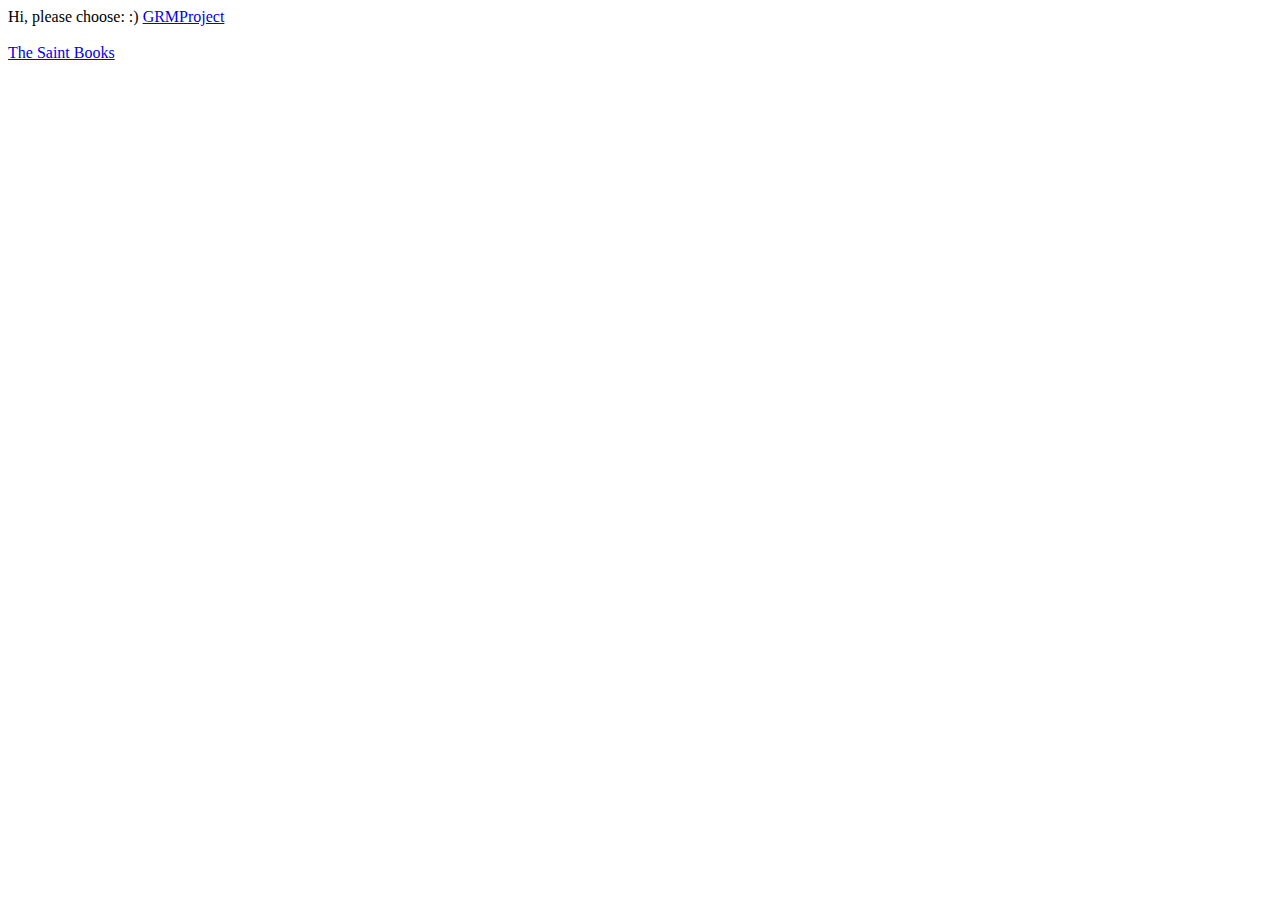
<file: index.html>
<!DOCTYPE html>
<html>
  <head>
  </head>
  <body>
    Hi, please choose: :)
    <a href='./ringsandthingsproject.html'> GRMProject </a><br></br>
    <a href='./the_saintbooks.html'>The Saint Books</a>
  </body>
</html>
</file>
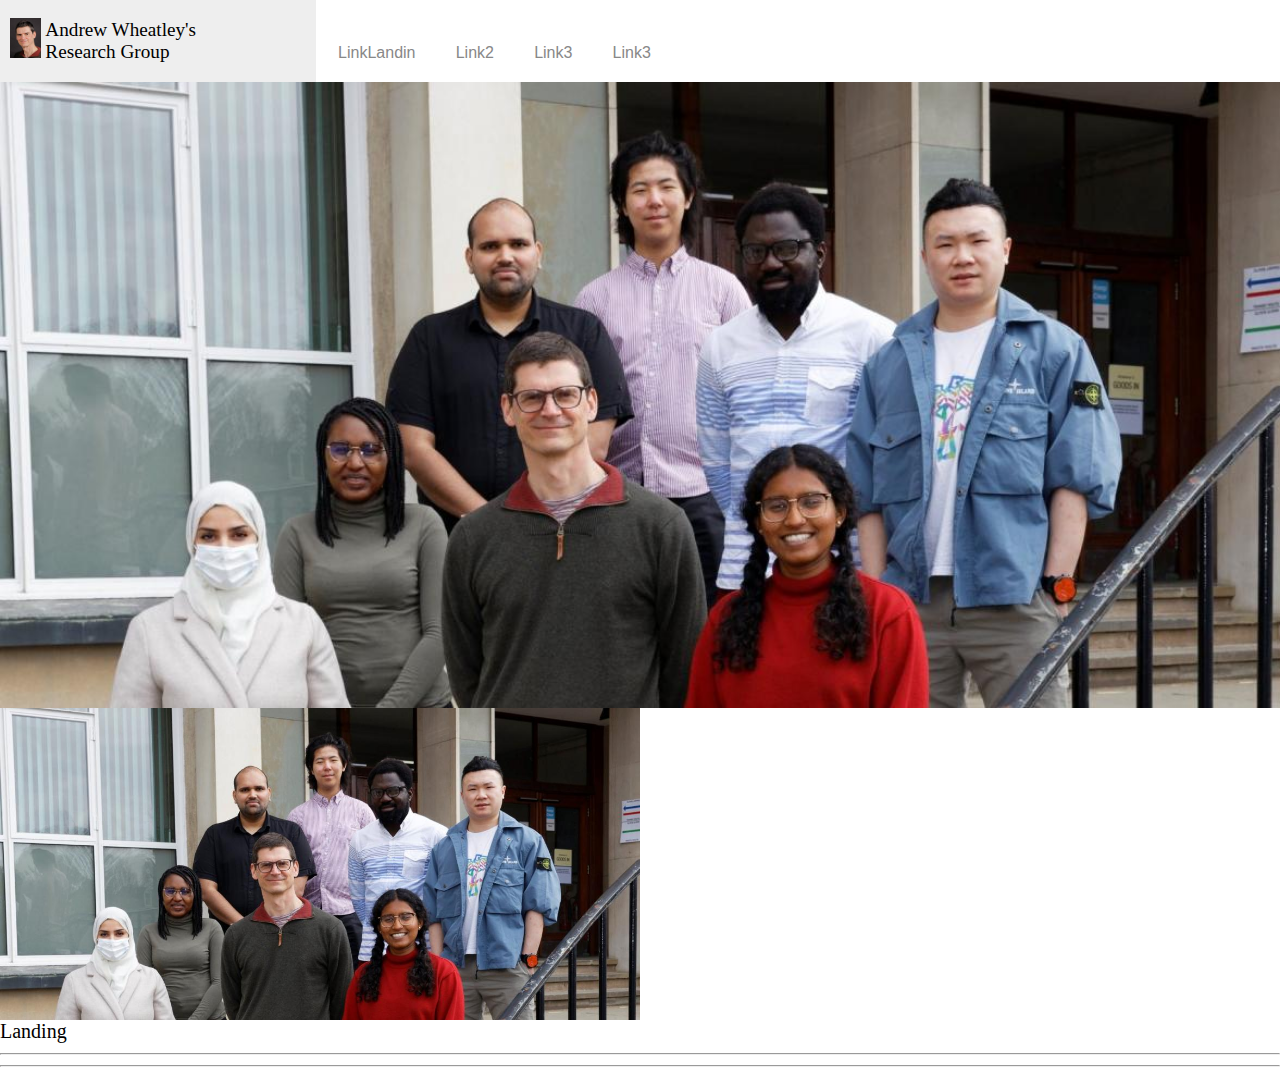
<file: site-andrew-wheatley/index.html>
<html>
<head>
<title>|Title|</title>
<link href='./style.css' rel='stylesheet' type='text/css'>
</head>
<body>

<nav>
 <div class='logo' style='padding-left: 10px; background-color: #eee;'>
  <div style='display: inline-block; width: 10%'><img src='img2.jpg'/></div>
  <p style='display: inline-block'> Andrew Wheatley's <br/> Research Group </p>
  </div>
 <button onclick="goto('current')">LinkLandin</button>
 <button onclick="goto('current1')">Link2</button>
 <button onclick="goto('current2')">Link3</button>
 <button onclick="goto('current3')">Link3</button>

 </nav>


<main class='main page' id='page-current'>
 <div class='big-screen'>
  <div class='image'>
   <img src='img1.jpg'/>
   </div>
  </div>

 <div class='section'>
   <div class='section-image'>
    <div class='image'>
	<img src='img1.jpg'/>
     </div>
    </div>

   <div class='section-writing'>
	Landing
    </div>

  </div>

 </main>


<main class='main page' id='page-current1'>

 <div class='section'>

  <div class='section-writing'>
	Page 1
   </div>

  </div>

 </main>


<main class='main page' id='page-current2'>

 <div class='section'>
   <div class='section-writing'>
	Page 2
    </div>
  </div>

 </main>

<main class='page'  id='page-current3'>
 <p>
	Page 3
  </p>

 </main>

<footer>

 <hr/>
 <hr/>

 </footer>


<script type='text/javascript'>

const constants = {
  defaultpage: 'current'
}

function goto(link) {
   history.pushState("","",`#${encodeURIComponent(link)}`)
   PageUp()
}
function PageUp(){
   let h = location.hash;
   if (h===''){
	h = `#${constants.defaultpage}`;
   }
   if (h){
	console.log(JSON.stringify(h))
	let ps = document.querySelectorAll(`.page`);
	for (let p of ps){
		let pid = `page-${h.substring(1)}`;
		if (p.id === pid){
			p.style.display = 'block'
		} else {
			p.style.display = 'none'
		}
	}
   }
}
window.onload = ()=>{
	console.log('loaded')
	PageUp()
}
window.onhashchange = function() {
	/* https://stackoverflow.com/questions/25806608/how-to-detect-browser-back-button-event-cross-browser */
 	PageUp();	
}
</script>

<!-- End of page -->

</body>
</html>
</file>
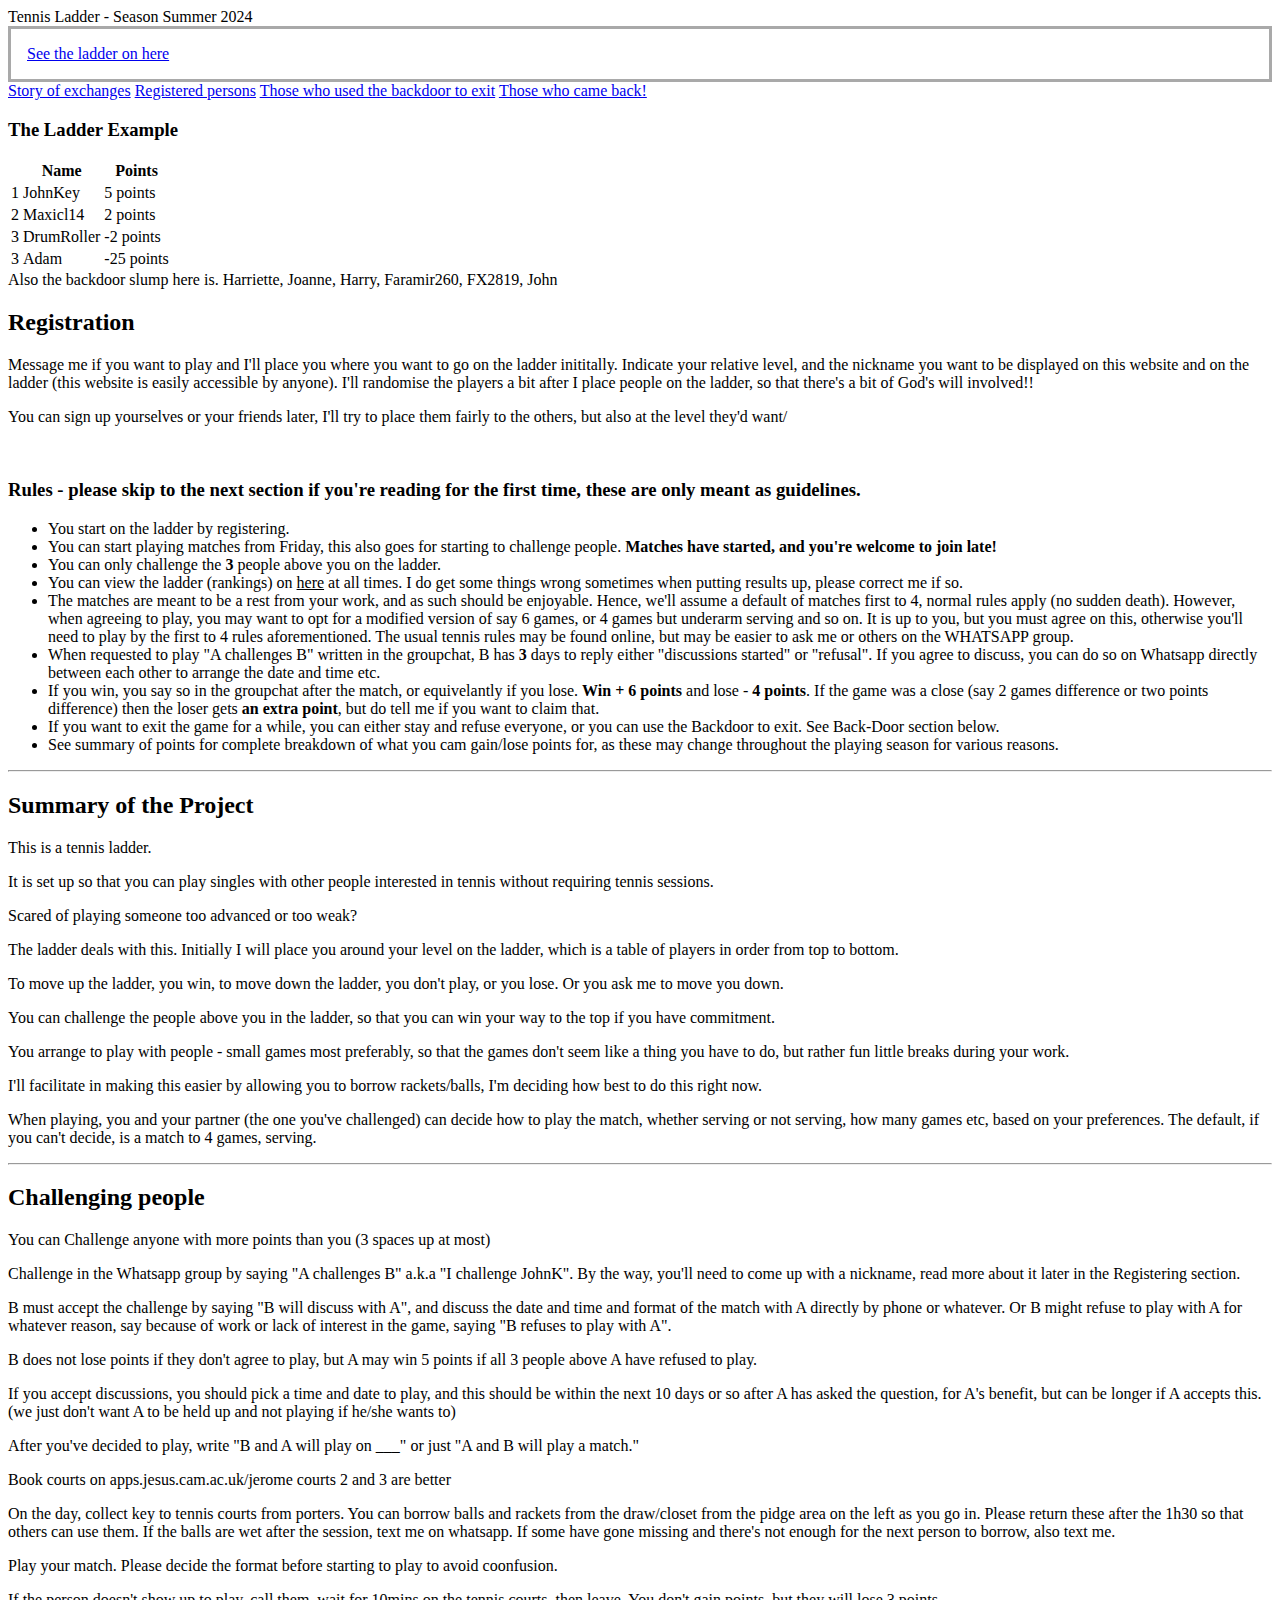
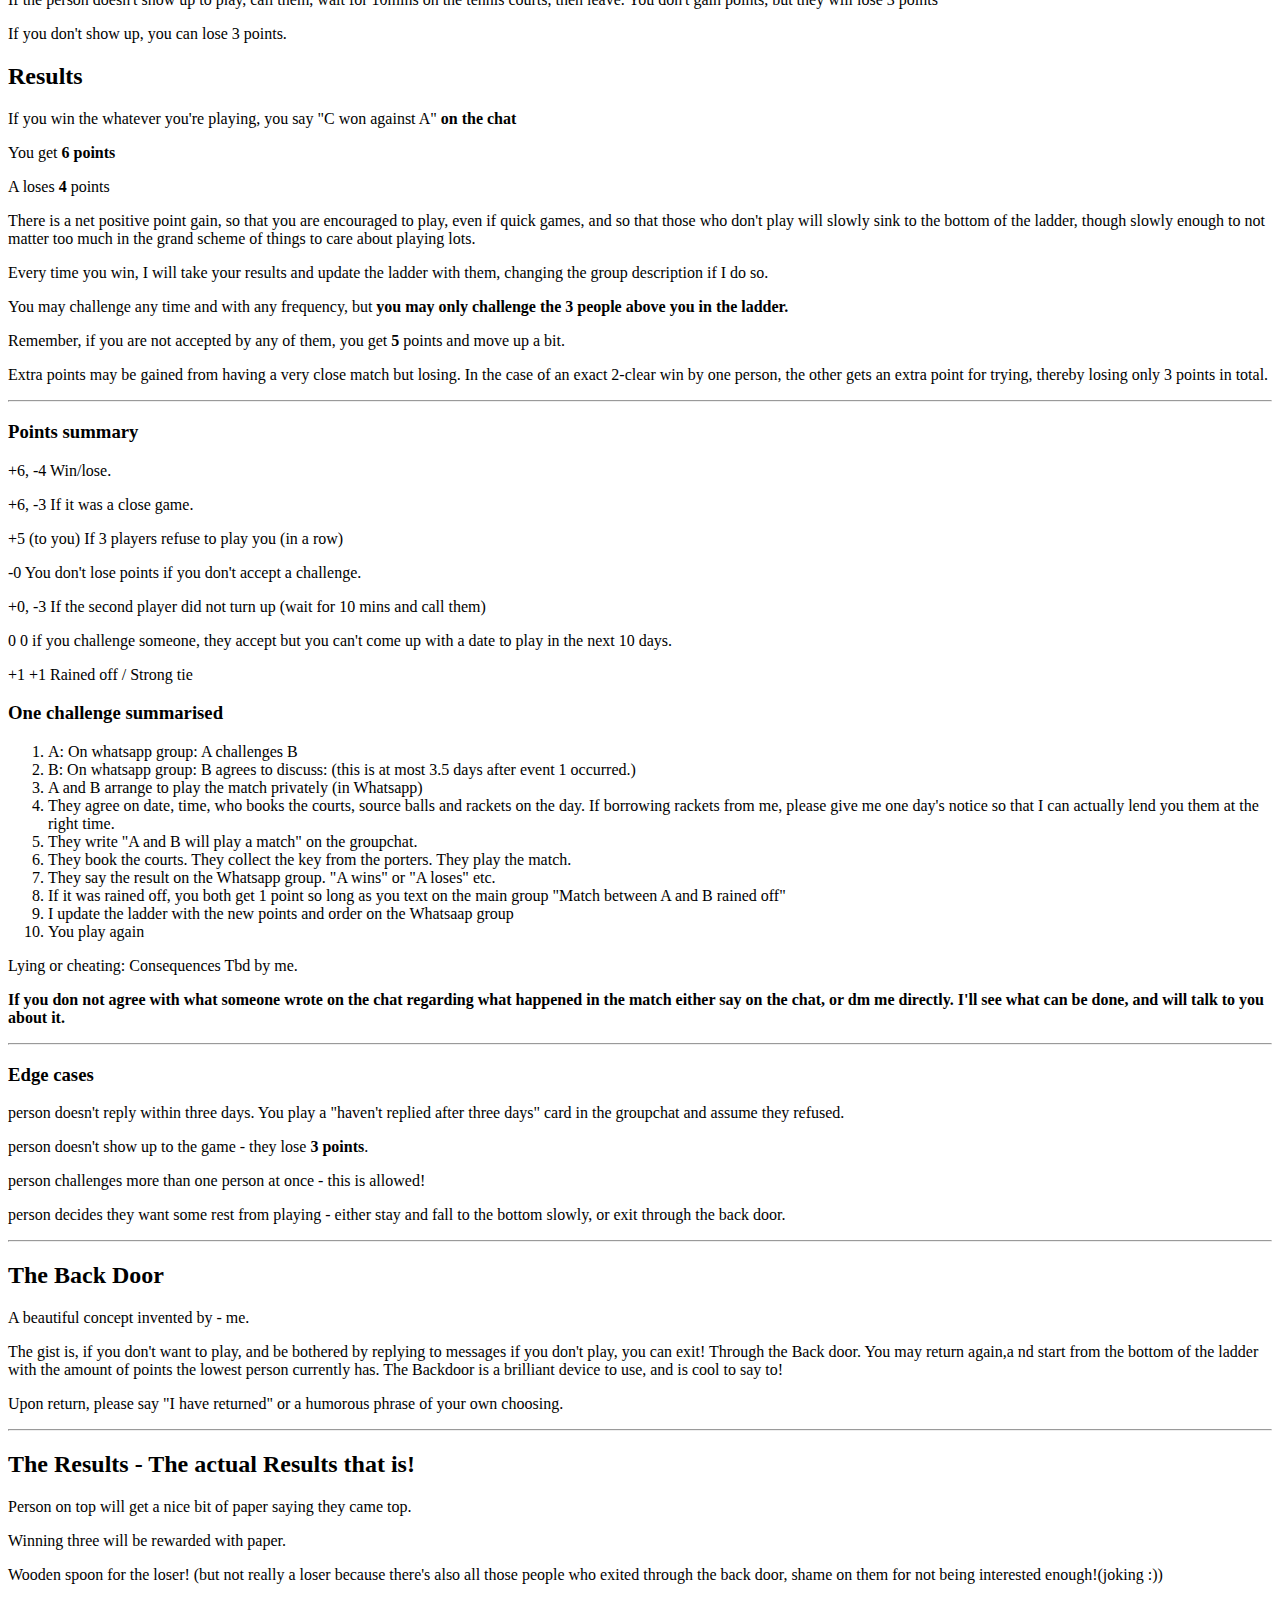
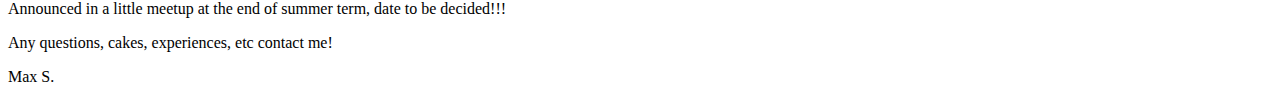
<file: tennis/index.html>
<html>
  <head>
    Tennis Ladder - Season Summer 2024
  </head>
  <body>
    <a href='./rankings' style='display:block; padding: 1em; border: 3px solid darkgrey;'>See the ladder on here</a>
    <a href='./history_of_exchanges.html'>Story of exchanges</a>
    <a href='./rankings'>Registered persons</a>
    <a href='./Registeredpersons'>Those who used the backdoor to exit</a>
    <a href='./WelcomeBack'>Those who came back!</a> 


    <div>
      <heading>
        <h3>
        The Ladder Example
        </h3>
      </heading>
      <table>
        <tr>
          <th>
          </th>
          <th>
            Name
          </th>
          <th>
            Points
          </th>
        </tr>
        <tr>
          <td>1</td>
          <td>
            JohnKey
          </td>
          <td>5 points</td>
        </tr>
        
        <tr>
          <td>2</td>
          <td>
            Maxicl14
          </td>
          <td>2 points</td>
        </tr>

        
        <tr>
          <td>3</td>
          <td>
            DrumRoller
          </td>
          <td>-2 points</td>
        </tr>

        <tr>
          <td>3</td>
          <td>
            Adam
          </td>
          <td>-25 points</td>
        </tr>
        
      </table>
      Also the backdoor slump here is.
      Harriette, Joanne, Harry, Faramir260, FX2819, John
    </div>

    <div>
      <heading>
        <h2>Registration</h2>
        <p>Message me if you want to play and I'll place you where you want to go on the ladder inititally. Indicate your relative level, and the nickname you want to be displayed on this website and on the ladder (this website is easily accessible by anyone). I'll randomise the players a bit after I place people on the ladder, so that there's a bit of God's will involved!!</p>
        <p>You can sign up yourselves or your friends later, I'll try to place them fairly to the others, but also at the level they'd want/</p>
        <br/>
        <h3>Rules - please skip to the next section if you're reading for the first time, these are only meant as guidelines. </h3>
        <ul>
          <li>
            You start on the ladder by registering.
          </li>
          <li>
            You can start playing matches from Friday, this also goes for starting to challenge people. <b>Matches have started, and you're welcome to join late!</b>
          </li>
          <li>
            You can only challenge the <b>3</b> people above you on the ladder.
          </li>
          <li>
            You can view the ladder (rankings) on <a style='color: #000' href='./rankings'>here</a> at all times. I do get some things wrong sometimes when putting results up, please correct me if so.
          </li>
          <li>
            The matches are meant to be a rest from your work, and as such should be enjoyable. Hence, we'll assume a default of matches first to 4, normal rules apply (no sudden death). However, when agreeing to play, you may want to opt for a modified version of say 6 games, or 4 games but underarm serving and so on. It is up to you, but you must agree on this, otherwise you'll need to play by the first to 4 rules aforementioned. The usual tennis rules may be found online, but may be easier to ask me or others on the WHATSAPP group.
          </li>
          <li>
            When requested to play "A challenges B" written in the groupchat, B has <b>3</b> days to reply either "discussions started" or "refusal". If you agree to discuss, you can do so on Whatsapp directly between each other to arrange the date and time etc.
          </li>
          <li>
            If you win, you say so in the groupchat after the match, or equivelantly if you lose. <b>Win + 6 points</b> and lose - <b>4 points</b>. If the game was a close (say 2 games difference or two points difference) then the loser gets <b>an extra point</b>, but do tell me if you want to claim that.
          </li>
          <li>
            If you want to exit the game for a while, you can either stay and refuse everyone, or you can use the Backdoor to exit. See Back-Door section below.
          </li>
          <li>See summary of points for complete breakdown of what you cam gain/lose points for, as these may change throughout the playing season for various reasons.</li>
        </ul>
        
        <hr/>
      </heading>
      <div>
        <div> 
          <h2>Summary of the Project</h2>
          <p>This is a tennis ladder.</p>
          <p>It is set up so that you can play singles with other people interested in tennis without requiring tennis sessions. </p>
          <p>Scared of playing someone too advanced or too weak?</p>
          <p>The ladder deals with this. Initially I will place you around your level on the ladder, which is a table of players in order from top to bottom. 
          <p>To move up the ladder, you win, to move down the ladder, you don't play, or you lose. Or you ask me to move you down. </p>
          <p>You can challenge the people above you in the ladder, so that you can win your way to the top if you have commitment.</p>
          <p>You arrange to play with people - small games most preferably, so that the games don't seem like a thing you have to do, but rather fun little breaks during your work.</p>
          <p>I'll facilitate in making this easier by allowing you to borrow rackets/balls, I'm deciding how best to do this right now.</p>
          <p>When playing, you and your partner (the one you've challenged) can decide how to play the match, whether serving or not serving, how many games etc, based on your preferences. The default, if you can't decide, is a match to 4 games, serving. </p>
          <hr/>
          <h2>Challenging people</h2>
          <p>You can Challenge anyone with more points than you (3 spaces up at most) </p>
          <p>Challenge in the Whatsapp group by saying "A challenges B" a.k.a "I challenge JohnK". By the way, you'll need to come up with a nickname, read more about it later in the Registering section.</p>
          <p>B must accept the challenge by saying "B will discuss with A", and discuss the date and time and format of the match with A directly by phone or whatever. Or B might refuse to play with A for whatever reason, say because of work or lack of interest in the game, saying "B refuses to play with A".</p>
          <p>B does not lose points if they don't agree to play, but A may win 5 points if all 3 people above A have refused to play.</p>
          <p>If you accept discussions, you should pick a time and date to play, and this should be within the next 10 days or so after A has asked the question, for A's benefit, but can be longer if A accepts this. (we just don't want A to be held up and not playing if he/she wants to)</p>
          <p>After you've decided to play, write "B and A will play on ___" or just "A and B will play a match."</p>
          <p>Book courts on apps.jesus.cam.ac.uk/jerome courts 2 and 3 are better</p>
          <p>On the day, collect key to tennis courts from porters. You can borrow balls and rackets from the draw/closet from the pidge area on the left as you go in. Please return these after the 1h30 so that others can use them. If the balls are wet after the session, text me on whatsapp. If some have gone missing and there's not enough for the next person to borrow, also text me.</p>
          <p>Play your match. Please decide the format before starting to play to avoid coonfusion.</p>
          <p>If the person doesn't show up to play, call them, wait for 10mins on the tennis courts, then leave. You don't gain points, but they will lose 3 points</p>
          <p>If you don't show up, you can lose 3 points.</p>
          <h2>Results</h2>
          <p>If you win the whatever you're playing, you say "C won against A" <b>on the chat</b></p> 
          <p>You get <b>6 points</b></p>
          <p>A loses <b>4</b> points</p>
          <p>There is a net positive point gain, so that you are encouraged to play, even if quick games, and so that those who don't play will slowly sink to the bottom of the ladder, though slowly enough to not matter too much in the grand scheme of things to care about playing lots.</p>
          <p>Every time you win, I will take your results and update the ladder with them, changing the group description if I do so.</p>
          <p>You may challenge any time and with any frequency, but <b>you may only challenge the 3 people above you in the ladder.</b></p>
          <p>Remember, if you are not accepted by any of them, you get <b>5</b> points and move up a bit.</p>
          <p> Extra points may be gained from having a very close match but losing. In the case of an exact 2-clear win by one person, the other gets an extra point for trying, thereby losing only 3 points in total.</p>
<hr>
          
          <h3>Points summary</h3>
          <div>
                <p>+6, -4  Win/lose.<p>
                
                <p>+6, -3 If it was a close game.<p>
                
                <p>+5 (to you) If 3 players refuse to play you (in a row)<p>
                
                <p>-0  You don't lose points if you don't accept a challenge.<p>
                
                <p>+0, -3 If the second player did not turn up (wait for 10 mins and call them)<p>

                <p> 0 0 if you challenge someone, they accept but you can't come up with a date to play in the next 10 days.</p>
                          
                <p>+1 +1 Rained off / Strong tie <p>

                  
          <h3>One challenge summarised</h3>
        <ol>
          <li>A: On whatsapp group: A challenges B</li>
          <li>B: On whatsapp group: B agrees to discuss: (this is at most 3.5 days after event 1 occurred.)</li>
          <li>A and B arrange to play the match privately (in Whatsapp)</li>
          <li>They agree on date, time, who books the courts, source balls and rackets on the day. If borrowing rackets from me, please give me one day's notice so that I can actually lend you them at the right time.</li>
          <li>They write "A and B will play a match" on the groupchat.</li>
          <li>They book the courts. They collect the key from the porters. They play the match.</li>
          <li>They say the result on the Whatsapp group. "A wins" or "A loses" etc.</li>
          <li>If it was rained off, you both get 1 point so long as you text on the main group "Match between A and B rained off"</li>
          <li>I update the ladder with the new points and order on the Whatsaap group</li>
          <li>You play again</li>
        </ol>
                  
                <p>Lying or cheating: Consequences Tbd by me.<p>
                <b>If you don not agree with what someone wrote on the chat regarding what happened in the match either say on the chat, or dm me directly. I'll see what can be done, and will talk to you about it.</b>
        </div>

          <hr/>
          
          <h3>Edge cases</h3>
          <p>
          person doesn't reply within three days. You play a "haven't replied after three days" card in the groupchat and assume they refused. 
          </p>
          <p>
            person doesn't show up to the game -  they lose <b>3 points</b>.
          </p><p>
            person challenges more than one person at once - this is allowed!</p>
          <p>
            person decides they want some rest from playing - either stay and fall to the bottom slowly, or exit through the back door.
          </p>

  <hr/>
         <h2>The Back Door</h2>
          <p>A beautiful concept invented by - me.</p>
          <p>The gist is, if you don't want to play, and be bothered by replying to messages if you don't play, you can exit! Through the Back door. You may return again,a nd start from the bottom of the ladder with the amount of points the lowest person currently has. The Backdoor is a brilliant device to use, and is cool to say to!</p>
          <p>Upon return, please say "I have returned" or a humorous phrase of your own choosing. </p>
          
          <hr/>
          
          <h2>The Results - The actual Results that is!</h2>
            <p>Person on top will get a nice bit of paper saying they came top.</p> 
            
            <p>Winning three will be rewarded with paper. </p>
            
            <p>Wooden spoon for the loser! (but not really a loser because there's also all those people who exited through the back door, shame on them for not being interested enough!(joking :)) </p>
            
            <p>Announced in a little meetup at the end of summer term, date to be decided!!!</p>

          <p>Any questions, cakes, experiences, etc contact me!</p>
          <p>Max S.</p>
      </div>
    </div>
  </body>
</html>
</file>
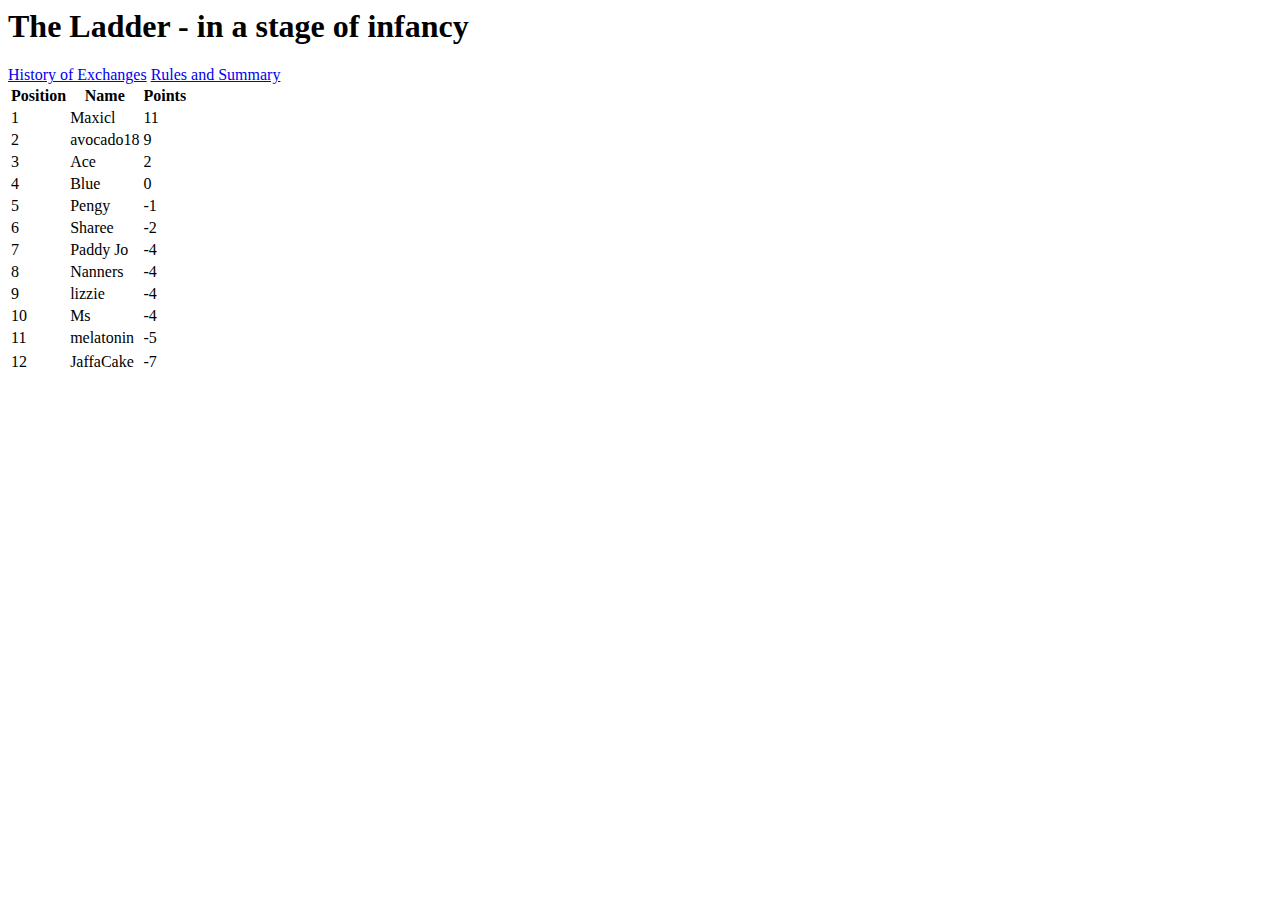
<file: tennis/rankings/index.html>
<html>
  <head>
    <title>JCTennisLadder - Rankings</title>
  </head>
  <body>
    <h1>The Ladder - in a stage of infancy</h1>
    <a href='https://maxicl14.github.io/tennis/history_of_exchanges.html'>History of Exchanges</a>
    <a href='https://maxicl14.github.io/tennis'>Rules and Summary</a>
    <table>
      <tr>
        <th>Position</th>
        <th>Name</th>
        <th>Points</th>
      </tr>

      <tr>
        <td>1</td>
        <td>Maxicl</td>
        <td>11</td>
      </tr>

      <tr>
        <td>2</td>
        <td>avocado18</td>
        <td>9</td>
      </tr>

      <tr>
        <td>3</td>
        <td>Ace</td>
        <td>2</td>
      </tr>
      
      <tr>
        <td>4</td>
        <td>Blue</td>
        <td>0</td>
      </tr>
      
      <tr>
        <td>5</td>
        <td>Pengy</td>
        <td>-1</td>
      </tr>
      
      <tr>
        <td>6</td>
        <td>Sharee</td>
        <td>-2</td>
      </tr>
      
      <tr>
        <td>7</td>
        <td>Paddy Jo</td>
        <td>-4</td>
      </tr>
      
      <tr>
        <td>8</td>
        <td>Nanners</td>
        <td>-4</td>
      </tr>

      <tr>
        <td>9</td>
        <td>lizzie</td>
        <td>-4</td>
      </tr>
      
      <tr>
        <td>10</td>
        <td>Ms</td>
        <td>-4</td>
      </tr>

      <tr>
        <td>11</td>
        <td>melatonin</td>
        <td>-5</td>
      <tr/>
          
      <tr>
        <td>12</td>
        <td>JaffaCake</td>
        <td>-7</td>
      </tr>
      
    </table>
  </body>
</html>
</file>
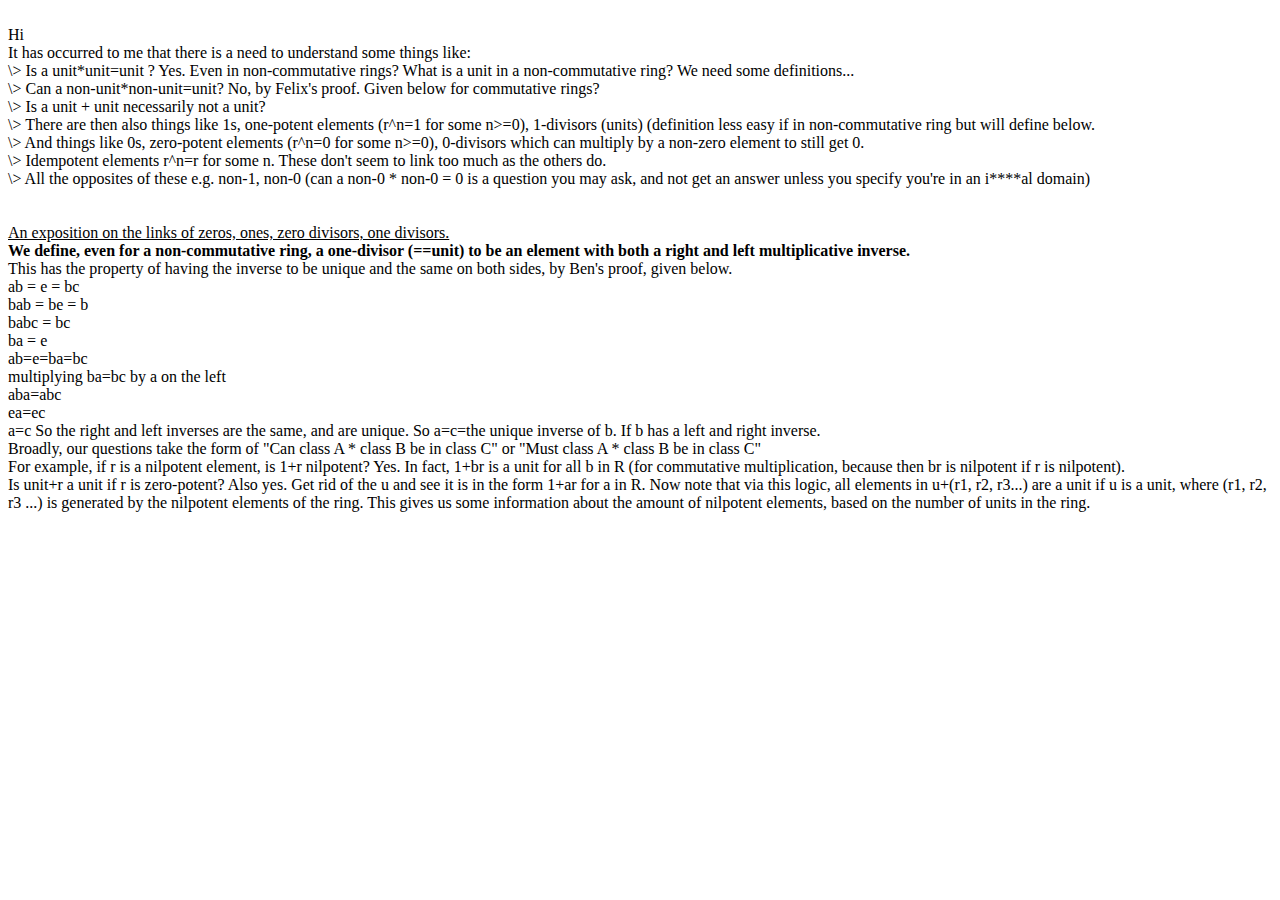
<file: ringsandthingsproject.html>
<!DOCTYPE html>
<html>
  <head>
    <title>GRM</title>
  </head>
  <body>
    <br> Hi
    <br> It has occurred to me that there is a need to understand some things like:
    <br> \> Is a unit*unit=unit ? Yes. Even in non-commutative rings? What is a unit in a non-commutative ring? We need some definitions...
    <br> \> Can a non-unit*non-unit=unit? No, by Felix's proof. Given below for commutative rings?
    <br> \> Is a unit + unit necessarily not a unit?
    <br> \> There are then also things like 1s, one-potent elements (r^n=1 for some n>=0), 1-divisors (units) (definition less easy if in non-commutative ring but will define below. 
    <br> \> And things like 0s, zero-potent elements (r^n=0 for some n>=0), 0-divisors which can multiply by a non-zero element to still get 0.
    <br> \> Idempotent elements r^n=r for some n. These don't seem to link too much as the others do.
    <br> \> All the opposites of these e.g. non-1, non-0 (can a non-0 * non-0 = 0 is a question you may ask, and not get an answer unless you specify you're in an i****al domain)
<br> <br> 
    <br> <u>An exposition on the links of zeros, ones, zero divisors, one divisors. </u>
    <br> <b> We define, even for a non-commutative ring, a one-divisor (==unit) to be an element with both a right and left multiplicative inverse. </b>
    <br> This has the property of having the inverse to be unique and the same on both sides, by Ben's proof, given below.
    <br> ab = e = bc
    <br> bab = be = b
    <br> babc = bc
    <br> ba = e
    <br> ab=e=ba=bc
    <br> multiplying ba=bc by a on the left
    <br> aba=abc
    <br> ea=ec
    <br> a=c
    So the right and left inverses are the same, and are unique. So a=c=the unique inverse of b. If b has a left and right inverse. 

    <br> Broadly, our questions take the form of "Can class A * class B be in class C" or "Must class A * class B be in class C"
    <br> For example, if r is a nilpotent element, is 1+r nilpotent? Yes. In fact, 1+br is a unit for all b in R (for commutative multiplication, because then br is nilpotent if r is nilpotent).
    <br> Is unit+r a unit if r is zero-potent? Also yes. Get rid of the u and see it is in the form 1+ar for a in R. Now note that via this logic, all elements in u+(r1, r2, r3...) are a unit if u is a unit, where (r1, r2, r3 ...) is generated by the nilpotent elements of the ring. This gives us some information about the amount of nilpotent elements, based on the number of units in the ring.
    <br/>
  </body>
</html>
</file>
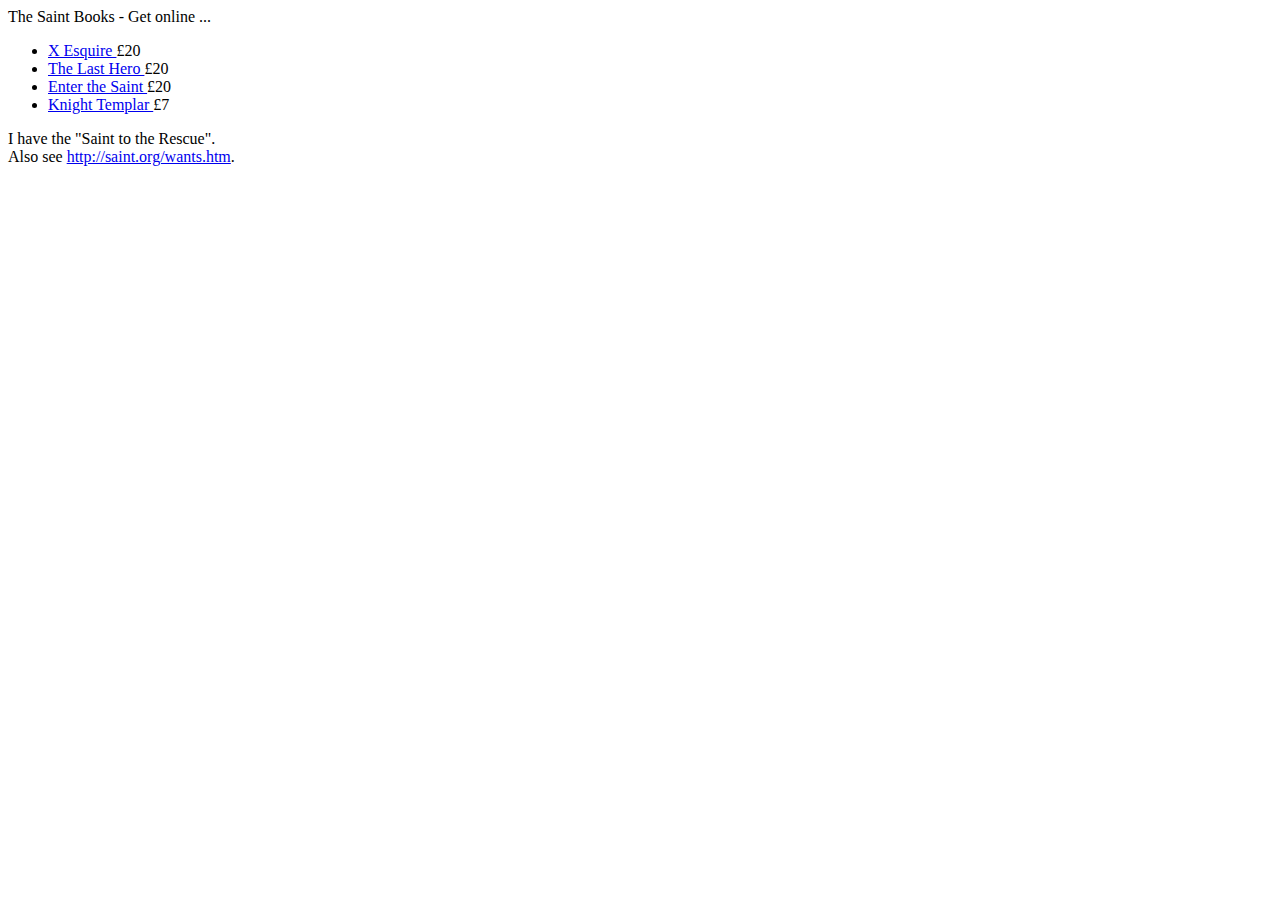
<file: the_saintbooks.html>
<!DOCTYPE html>
<html lang="">
  <head>
    <meta charset="utf-8">
    <title></title>
  </head>
  <body>
    <header>The Saint Books - Get online ...</header>
    <main>
    <ul>
    <li> <a href="https://www.abebooks.com/servlet/SearchResults?an=charteris&pn=ward&tn=esquire&yrh=1927"> X Esquire </a> £20</li>
    <li> <a href="https://www.abebooks.com/servlet/SearchResults?an=charteris&pn=hodder&tn=hero&yrh=1930"> The Last Hero </a> £20 </li>
    <li> <a href="https://www.abebooks.com/servlet/SearchResults?an=charteris&pn=hodder&tn=enter&yrh=1930&dj=on"> Enter the Saint </a> £20 </li>
    <li> <a href="https://www.abebooks.com/servlet/SearchResults?an=charteris&pn=hodder&tn=templar&yrh=1930"> Knight Templar </a> £7 </li>
    </ul>
    </main>
    I have the "Saint to the Rescue". <br/>
    Also see <a href="http://saint.org/wants.htm">http://saint.org/wants.htm</a>.
    <footer></footer>
  </body>
</html>
</file>
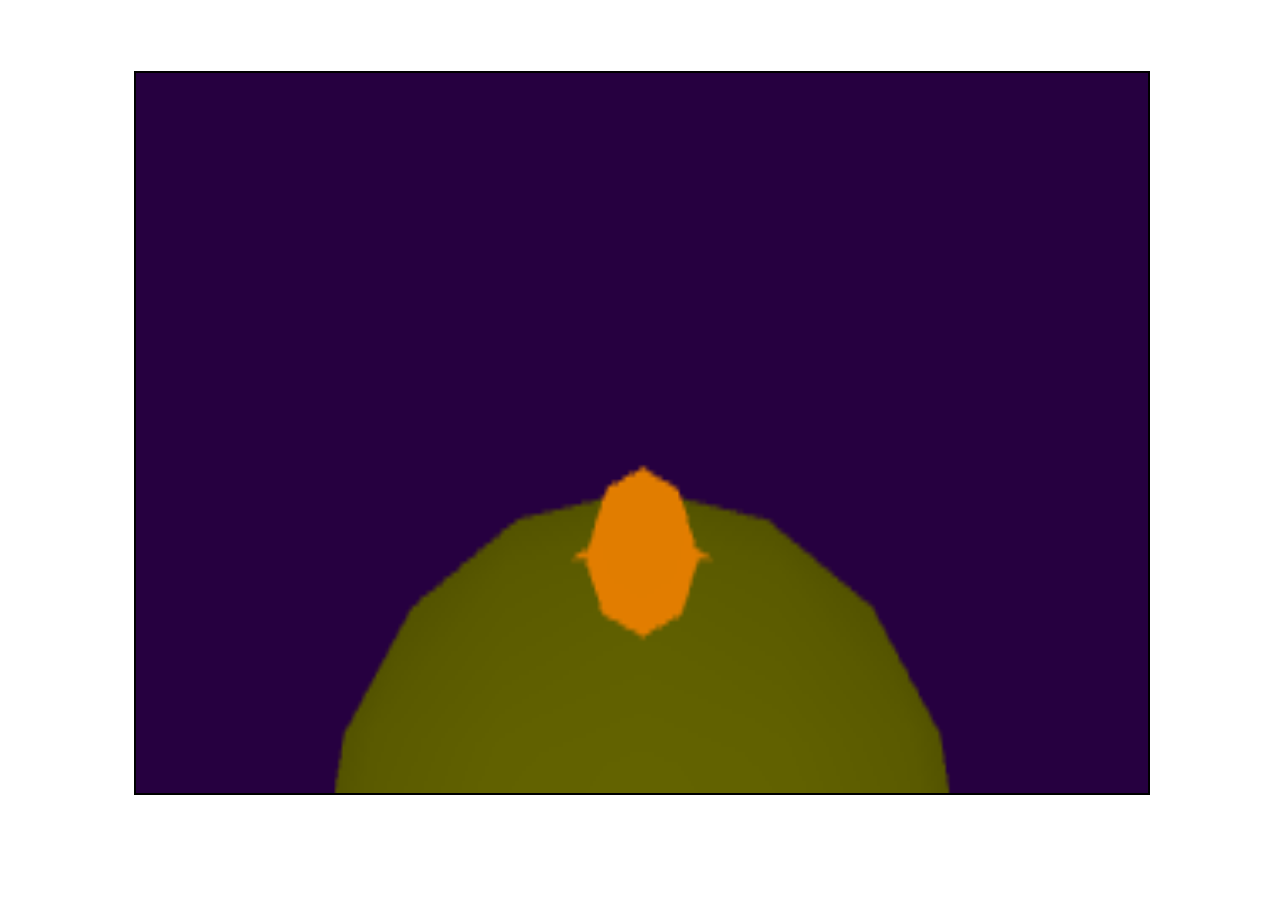
<file: A-spherical-world-project/test.html>
<!DOCTYPE html>
<html lang="en" dir="ltr">
  <head>

    <title> My Spherical World </title>
    <meta charset="utf-8">
    <link rel='stylesheet' href='styling.css'/>

    <script src='./main.js' type='module'></script>

  </head>
  <body>
    <div id='WebGL_Fallback' hidden='true' class='info_yellow'>
      Web GL is not supported by you or your browser. Please give it some support. A kind word or two will make him feel happier.
    </div>
    <canvas id='canvas'></canvas>
  </body>
</html>
</file>
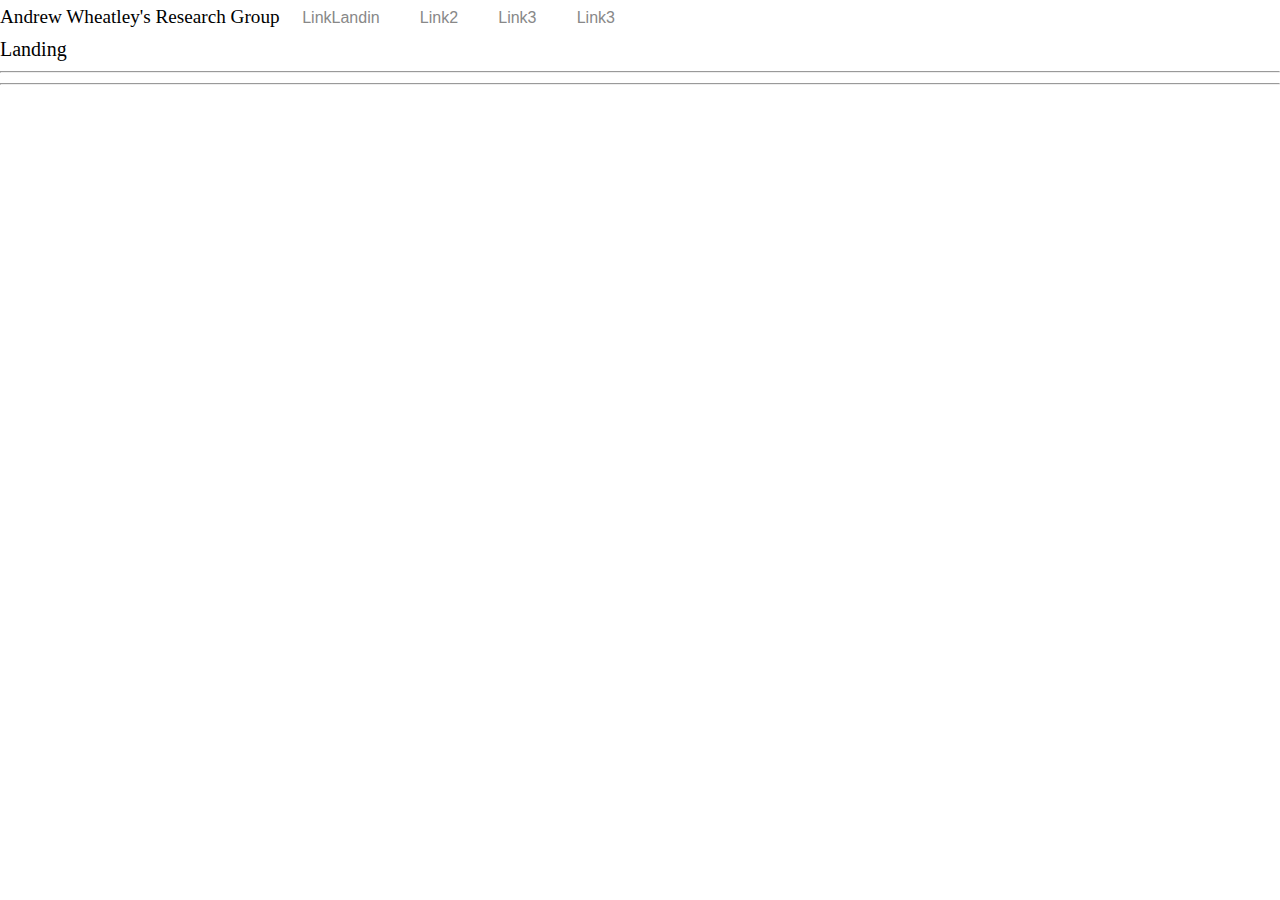
<file: site-andrew-wheatley/site.html>
<html>
<head>
<title>|Title|</title>
<link href='./style.css' rel='stylesheet' type='text/css'>
</head>
<body>

<nav>
 <div class='logo'>
  Andrew Wheatley's Research Group
  </div>
 <button onclick="goto('current')">LinkLandin</button>
 <button onclick="goto('current1')">Link2</button>
 <button onclick="goto('current2')">Link3</button>
 <button onclick="goto('current3')">Link3</button>

 </nav>


<main class='main page' id='page-current'>
 <big-screen>

  </big-screen>
 <section>
	Landing
  </section>

 </main>


<main class='main page' id='page-current1'>

 <section>
	Page 1
  </section>

 </main>


<main class='main page' id='page-current2'>

 <section>
	Page 2
  </section>

 </main>

<main class='page'  id='page-current3'>
 <p>
	Page 3
  </p>

 </main>

<footer>

 <hr/>
 <hr/>

 </footer>


<script type='text/javascript'>

const constants = {
  defaultpage: 'current'
}

function goto(link) {
   history.pushState("","",`#${encodeURIComponent(link)}`)
   PageUp()
}
function PageUp(){
   let h = location.hash;
   if (h===''){
	h = `#${constants.defaultpage}`;
   }
   if (h){
	console.log(JSON.stringify(h))
	let ps = document.querySelectorAll(`.page`);
	for (let p of ps){
		let pid = `page-${h.substring(1)}`;
		if (p.id === pid){
			p.style.display = 'block'
		} else {
			p.style.display = 'none'
		}
	}
   }
}
window.onload = ()=>{
	console.log('loaded')
	PageUp()
}
window.onhashchange = function() {
	/* https://stackoverflow.com/questions/25806608/how-to-detect-browser-back-button-event-cross-browser */
 	PageUp();	
}
</script>

<!-- End of page -->

</body>
</html>
</file>
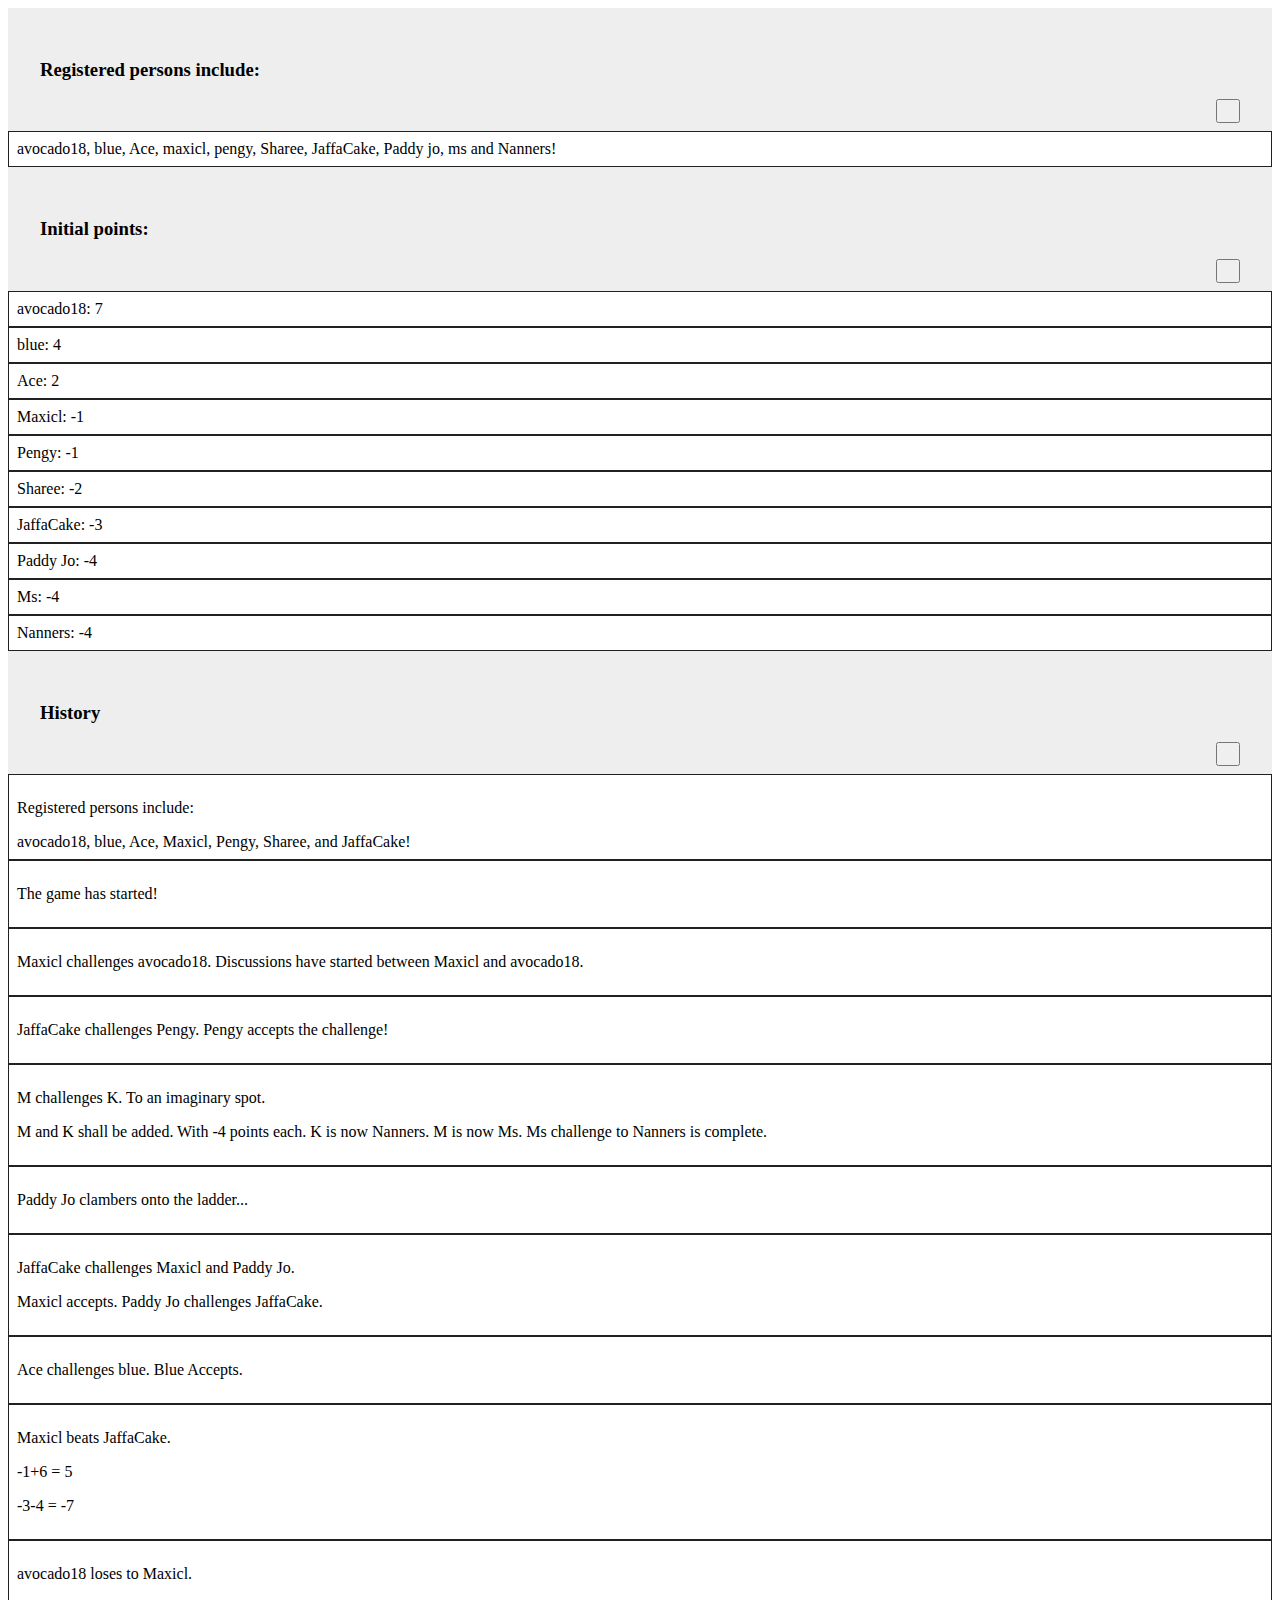
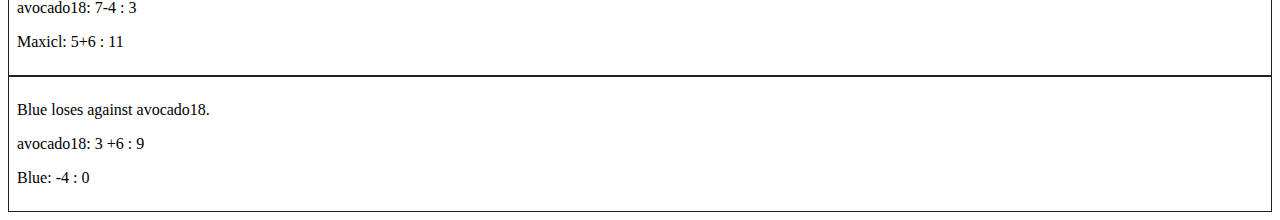
<file: tennis/history_of_exchanges.html>
<!DOCTYPE html>
<html>
  <head>
    <style>
    .collapsible{
      position: relative;
      border: 1px solid dark-grey;
    }
    .collapsible-head{
      position: relative;
      border: 1px solid dark-grey;
      background: #eeeeef;
      padding: 2rem;
      display: block;
    }
    .collapsible-content{
      font-size: 1.0rem;
    }
    .collapsible-contentclosed{
      display: none;
    }
    .collapsible-content > * {
      margin: 0px;
      border: 1px solid #222122;
      padding: .5rem;
    }
    .collapsible-press {
      float: right;
      width: 1.5rem;
      height: 1.5rem;
      display: inline-block;
      position: relative;
    }
    </style>
    <script>
      var w;
      function startPage(){
        w.collapsibles = document.getElementsByClassName("collapsible");
        for (let [c, cwindow] of w.collapsibles){
          w.collapsibles[c].contentThing = cwindow.getElementsByClassName('collapsible-content')[0];
          w.collapsibles[c].cbutton = cwindow.getElementsByClassName('collapsible-press')[0];
          w.collapsibles[c].cbutton.on('click', (ev)=>{
            w.collapsibles[c].contentThing.classList.toggle('collapsible-contentclosed');
          })
        }
      }
    </script>
  </head>
  <body onload='startPage()'>
    
    <div class='collapsible'>
      <div class='collapsible-head'>
        <h3>Registered persons include:</h3>
        <button class='collapsible-press'></button>
      </div>
      <div class='collapsible-content'>
        <p>avocado18, blue, Ace, maxicl, pengy, Sharee, JaffaCake, Paddy jo, ms and Nanners!</p>
      </div>
    </div>
    
    <div class='collapsible'>
      <div class='collapsible-head'>
        <h3>Initial points: </h3>
        <button class='collapsible-press'></button>
      </div>
      <div class='collapsible-content'>
        <p>avocado18: 7</p>
        <p>blue: 4</p>
        <p>Ace: 2</p>
        <p>Maxicl: -1</p>
        <p>Pengy: -1</p>
        <p>Sharee: -2</p>
        <p>JaffaCake: -3</p>
        <p>Paddy Jo: -4</p>
        <p>Ms: -4</p>
        <p>Nanners: -4</p>
      </div>
    </div>

    
    <div class='history collapsible'>
      <div class='collapsible-head'>
        <h3>History</h3>
        <button class='collapsible-press'></button>
      </div>
      <div class='collapsible-content'>
        <div>
          <p>Registered persons include:</p>
          avocado18, blue, Ace, Maxicl, Pengy, Sharee, and JaffaCake!
        </div>
        
        <div>
          <p>The game has started!</p>
        </div>
        
        <div>
          <p>Maxicl challenges avocado18. Discussions have started between Maxicl and avocado18.</p>
        </div>
    
        
        <div>
          <p>JaffaCake challenges Pengy. Pengy accepts the challenge!</p>
        </div>
    
        <div>
          <p>M challenges K. To an imaginary spot.</p>
          <p>M and K shall be added. With -4 points each. K is now Nanners. M is now Ms. Ms challenge to Nanners is complete.</p>
        </div>
    
        <div>
          <p>Paddy Jo clambers onto the ladder...</p>
        </div>
    
        <div>
          <p>JaffaCake challenges Maxicl and Paddy Jo. </p>
          <p>Maxicl accepts. Paddy Jo challenges JaffaCake.</p>
        </div>
    
        <div>
          <p>Ace challenges blue. Blue Accepts.</p>
        </div>
    
        <div>
          <p>Maxicl beats JaffaCake. </p>
          <p> -1+6 = 5 </p>
          <p> -3-4 = -7 </p>
        </div>
        
        
        <div>
          <p>avocado18 loses to Maxicl.</p>
          <p> avocado18: 7-4 : 3</p>
          <p> Maxicl: 5+6 : 11</p>
        </div>

        <div>
          <p>Blue loses against avocado18.</p>
          <p> avocado18: 3 +6 : 9 </p>
          <p> Blue: -4 : 0 </p>
        </div>
        
      </div>
    </div>
      
  </body>
</html>
</file>
<file: site-andrew-wheatley/style.css>
* {
  box-sizing: border-box;
}

body {
  margin: 0;
  font-size: 20px;
}

.section-image > .image {
  width: 50%;
}

img {
  width: 100%;
}

button {
  transition: linear 0.5s;
  background-color: white;
  border: none;
  color: #888;
  padding: 0.5rem 0.6rem;
  text-align: center;
  text-decoration: none;
  display: inline-block;
  margin: 0.05rem 0.5rem;
  font-size: 1rem;
  border-bottom: 2px solid transparent;
}

button:hover {
  color: black;
  border-bottom: 2px solid black;
}

.logo {
  font-size: 1.2rem;
}

nav > * {
  display: inline-block;
}

/*# sourceMappingURL=style.css.map */
</file>
<file: A-spherical-world-project/styling.css>
canvas#canvas{
  height: 80%;
  width: 80%;
  margin: 5% 10%;
  border: 2px solid black;
}

.info_yellow{
  width: 80%;
  margin: auto 8%;
  padding: 2%;
  background: #eeee77;
  border: solid 1px #dddd66;
  border-radius: 5px;
}

.background-collided{
  background-color: #ffcccc;
}

body{
  position: relative;
  height: 100vh;
  overflow: hidden;
}

.tutorial{
  top: 0;
  position: absolute;
  background: #fff;
  display: block;
}
</file>
